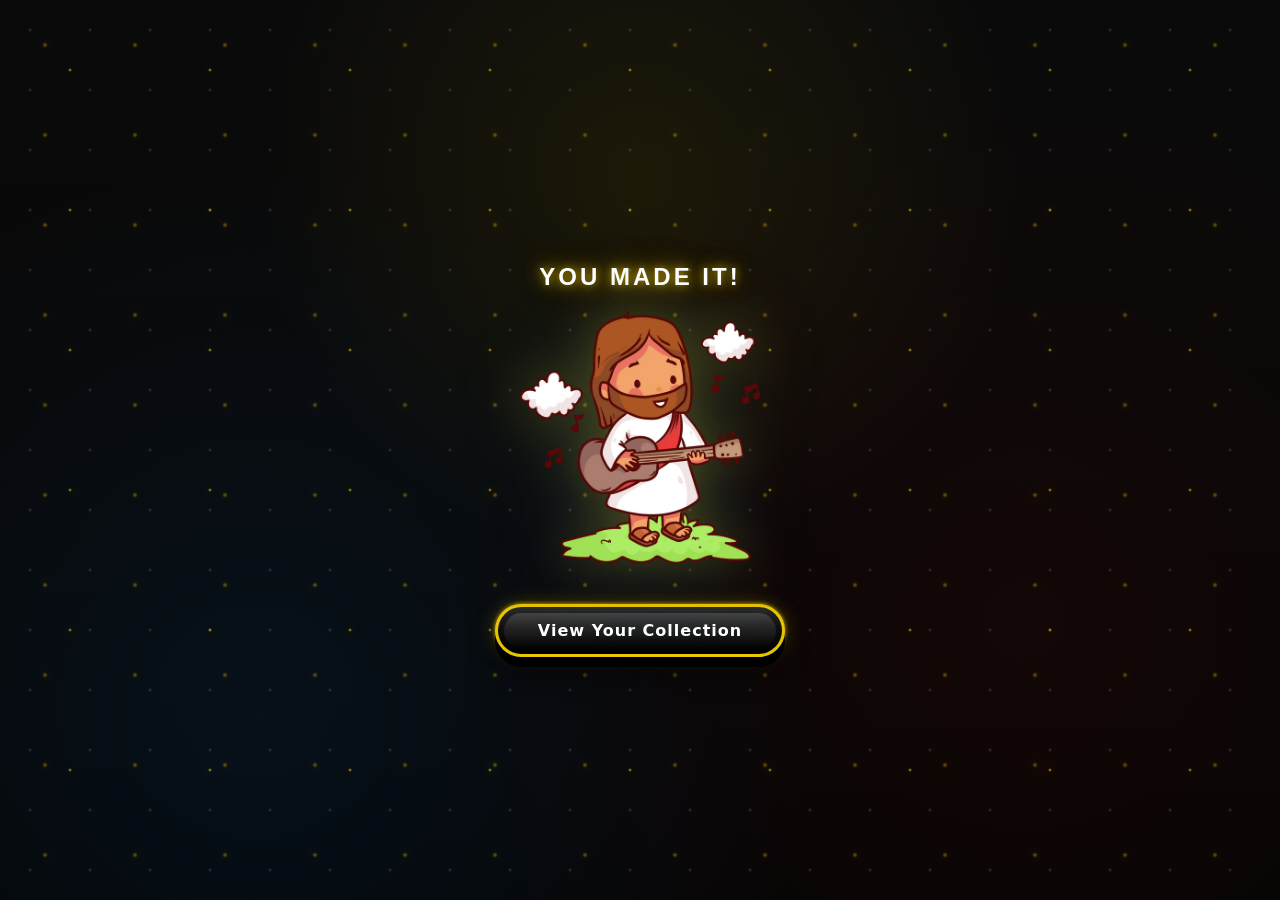
<file: jesus.html>
<!DOCTYPE html>
<html lang="pt-br">
<head>
    <meta charset="UTF-8">
    <title>Win</title>

    <link rel="stylesheet" href="style.css">
</head>
<body>

<section id="jesusScreen">

    <h1>You Made It!</h1>

    <img id="jesus" src="jesus.png">

    <button id="verseButton">
        View Your Collection
    </button>

    <audio id="music" loop autoplay>
        <source src="musica2.mp3">
    </audio>

</section>


<script src="JesusScreen.js"></script>

<script>
    window.onload = () => {
        JesusScreen();
    };
</script>

</body>
</html>
</file>
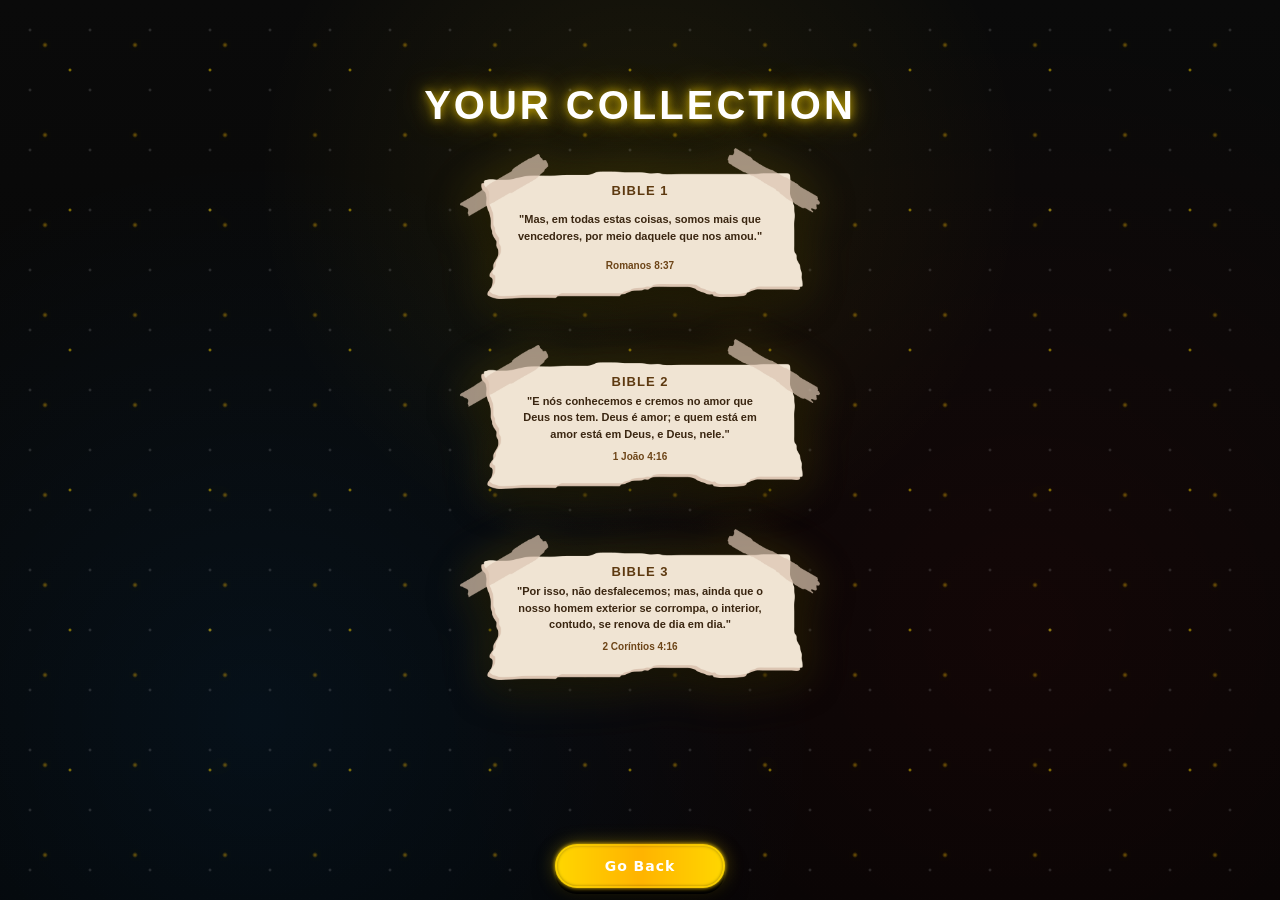
<file: VerseScreen.html>
<!DOCTYPE html>
<html lang="en">
<head>
    <meta charset="UTF-8">
    <meta name="viewport" content="width=device-width, initial-scale=1.0">
    <title>Collection</title>

    <link rel="stylesheet" href="style.css">
</head>
<body>

<section id="verseScreen">

    <h1>Your Collection</h1>

    <div class="papers">

        <div class="paper">
            <img src="paper.png" alt="Verse 1">

            <div class="verseText">
                <h2>Bible 1</h2>

                <p>
                    "Mas, em todas estas coisas, somos mais que vencedores, 
                    por meio daquele que nos amou."
                </p>

                <span>Romanos 8:37</span>
            </div>
        </div>

        <div class="paper">
            <img src="paper.png" alt="Verse 2">

            <div class="verseText">
                <h2>Bible 2</h2>

                <p>
                "E nós conhecemos e cremos no amor que Deus nos tem. Deus é amor; e quem está em amor está em Deus, e Deus, nele."
                </p>

                <span>1 João 4:16</span>
            </div>
        </div>

        <div class="paper">
            <img src="paper.png" alt="Verse 3">

            <div class="verseText">
                <h2>Bible 3</h2>

                <p>
                "Por isso, não desfalecemos; mas, ainda que o nosso homem exterior se corrompa, o interior, contudo, se renova de dia em dia."
                </p>

                <span>2 Coríntios 4:16</span>
            </div>
        </div>

    </div>

  <button id="returnHome">
    Go Back
</button>
</section>

<script src="VerseScreen.js"></script>


</body>
</html>
</file>
<file: style.css>
#lockscreen{
    background:#cbe8ff;
    display:flex;
    justify-content:center;
    align-items:center;
    z-index: 10;
}

.lock-container{
    width:100%;
    text-align:center;
    padding:20px;
}

#time{
    font-size:80px;
    font-weight:200;
    color:white;
    margin-top:40px;
}

#date{
    color:white;
    font-size:20px;
    margin-bottom:70px;
}

.pin-text{
    color:white;
    font-size:18px;
    margin-bottom:25px;
}

#pinDots{
    display:flex;
    justify-content:center;
    gap:15px;
    margin-bottom:40px;
}

#pinDots span{
    width:18px;
    height:18px;
    border:2px solid white;
    border-radius:50%;
    transition:.2s;
}

#pinDots span.filled{
    background:white;
}

.keypad{
    display:grid;
    grid-template-columns:repeat(3,90px);
    justify-content:center;
    gap:16px;
}

.keypad button{
    width:90px;
    height:90px;
    border-radius:50%;
    border:none;
    font-size:34px;
    color:white;
    background:rgba(255,255,255,.25);
    backdrop-filter:blur(20px);
    transition:.15s;
}

.keypad button:active{
    transform:scale(.95);
    background:white;
    color:black;
}

#delete{
    font-size:28px;
}

#birthday{
    color:white;
    position:fixed;
    inset:0;
    overflow:hidden;
    z-index:9;

    display:flex;
    justify-content:center;
    align-items:center;
    flex-direction:column;
}

.birthday-content{
    z-index:2;
    text-align:center;
    position:relative;
}

#fireworks{
position:fixed;
width:100%;
height:100%;
inset: 0;
pointer-events: none;
}

#jesus{
width:250px;
animation:dance .5s infinite alternate;
z-index: 7;
}

@keyframes dance{
from{
transform:rotate(-10deg);
}
to{
transform:rotate(10deg);
}
}

.paper{
width:90%;
position:relative;
margin:20px auto;
}

.paper img{
width:100%;
}

.paper p{
position:absolute;
top:50%;
left:50%;
transform:translate(-50%,-50%);
width:70%;
text-align:center;
font-size:18px;
}

.letter-box{
width:90%;
padding:30px;
background:white;
border-radius:20px;
font-size:18px;
line-height:1.8;
}

.screen{
    position:absolute;
    top:0;
    left:0;
    inset: 0;
    display: none;

    width:100vw;
    height:100vh;

    transition:.8s ease;
    overflow: hidden;

    display:none;
    justify-content:center;
    align-items:center;
    flex-direction:column;

    background:#bfe7ff;
    transform: translateY(100%);
}

.screen.active{
    left:0;
    transform: translateY(0);
    display: flex;
}

.screen.previous{
    left:-100%;
}

@keyframes slideUp{

from{
transform:translateY(100%);
}

to{
transform:translateY(0);
}

}

.next-btn{

    position:absolute;

    bottom:35px;

    left:50%;

    transform:translateX(-50%);

    color:white;

    opacity:.45;

    font-size:14px;

    letter-spacing:2px;

    text-transform:uppercase;

    cursor:pointer;

    user-select:none;

    animation:floatButton 2s infinite;

    z-index:999;
}

#verses{
    z-index:6;
}

#letter{
    z-index:5;
}

body {
    margin: 0;
    font-family: Arial, sans-serif;
    background: black;
    overflow: hidden;
}

/* ===== TELAS ===== */
.screen {
    display: none;
    width: 100vw;
    height: 100vh;
    position: absolute;
    top: 0;
    left: 0;
}

.screen.active {
    display: block;
}

body {
    margin: 0;
    font-family: Arial, sans-serif;
    background: black;
    overflow: hidden;
}

/* =========================
   GAME
========================= */

#gameScreen {
    width: 100vw;
    height: 100vh;
    background: #050505;
    overflow: hidden;
    position: absolute;
    touch-action: none;
    user-select: none;
    inset: 0;
    display: flex;
    justify-content: center;
    align-items: center;
}

#hud {
    position: absolute;
    top: 15px;
    left: 50%;
    transform: translateX(-50%);
    color: #fff;
    font-size: 22px;
    font-weight: bold;
    z-index: 1000;
    text-shadow: 0 0 10px gold;
}

#gameArea {
    position: absolute;

    aspect-ratio: 9 / 16;

    height: 100%;
    width: auto;

    max-width: 100%;

    left: 50%;
    top: 50%;
    transform: translate(-50%, -50%);

    overflow: hidden;

    border: 4px solid #00d4ff;
    border-radius: 30px;

    background: #050505;

    box-shadow:
        0 0 20px #00d4ff,
        0 0 40px #005cff;
}
/* paredes */

.wall {
    position: absolute;
    background: linear-gradient(
        180deg,
        #00d4ff,
        #005cff
    );
    border-radius: 9px;
    box-shadow:
        0 0 10px #00d4ff,
        0 0 20px #005cff;
}

/* player */

.player {
    position: absolute;
    width: 36px;
    height: 36px;
    z-index: 20;
    transition: transform .02s linear;
}

/* cross */

.cross {
    position: absolute;
    width: 14px;
    height: 14px;
    z-index: 5;
}

/* bible */

.bible {
    position: absolute;
    width: 28px;
    height: 28px;
    z-index: 6;
    animation: pulse 1s infinite;
}

/* monster */

.monster {
    position: absolute;
    width: 34px;
    height: 34px;
    z-index: 15;
    animation: floatMonster .4s infinite alternate;
}

@keyframes pulse {
    0% { transform: scale(1); }
    50% { transform: scale(1.15); }
    100% { transform: scale(1); }
}

@keyframes floatMonster{
    from{
        transform:translateY(0);
    }
    to{
        transform:translateY(-3px);
    }
}

#home{

    position: fixed;
    inset: 0;

    display:flex;
    justify-content:center;
    align-items:center;

    background:#000;

}

.wallpaper{

    position:absolute;
    inset:0;

    width:100%;
    height:100%;

    object-fit:fill;

}

.apps{

    position:absolute;

    top:90px;
    left: 20px;
    right:30px;

    display:grid;

    grid-template-columns:repeat(4,1fr);

    gap:35px 18px;

}

.app{

    background:none;
    border:none;

    display:flex;
    flex-direction:column;

    align-items:center;

    cursor:pointer;

}

.app img{

    width:64px;
    height:64px;

    object-fit:contain;

    display:block;

}

.app span{

    margin-top:6px;

    color:white;

    font-size:12px;

    text-shadow:0 1px 4px rgba(0,0,0,.5);

}
.app:active img{

    transform:scale(.88);

}

.statusBar{

    position:absolute;

    top:22px;
    left:32px;

    z-index:99999999;

    font-family:-apple-system,BlinkMacSystemFont,"SF Pro Display",sans-serif;

    font-size:15px;

    font-weight:600;

    color:#9f3030;

}

#homeTime{

    font-family:-apple-system,BlinkMacSystemFont,"SF Pro Display",sans-serif;

    font-size:15px;

    font-weight:600;

    color:#db2e2e;

}

.phone{

    position:relative;

    aspect-ratio:9 / 16;

    height:100vh;

    max-width:100vw;

    width:calc(100vh * 9 / 16);

    overflow:hidden;

}

.backHome{

    position:absolute;

    bottom:35px;

    left:50%;

    transform:translateX(-50%);

    z-index:999;

    background:rgba(255,255,255,.2);

    backdrop-filter:blur(15px);

    border:none;

    border-radius:30px;

    padding:12px 24px;

    color:white;

    font-size:15px;

    font-weight:500;

    cursor:pointer;

    transition:.2s;

}

.backHome:active{

    transform:scale(.95);

}

#fireworks{
    position:absolute;
    inset:0;
    width:100%;
    height:100%;
    z-index:1;
}

.hb-heart{

    position:absolute;
    top:50%;
    left:50%;

    transform:translate(-50%,-50%) scale(1);

    width:220px;

    z-index:2;

    animation:pulse 2.8s ease-in-out infinite;

    filter: drop-shadow(0 0 30px rgba(255,0,140,.75));

}

@keyframes pulse{

    0%{
        transform:translate(-50%,-50%) scale(0.98);
        filter: drop-shadow(0 0 15px rgba(255,0,140,.4));
    }

    50%{
        transform:translate(-50%,-50%) scale(1.15);
        filter: drop-shadow(0 0 45px rgba(255,0,140,.9));
    }

    100%{
        transform:translate(-50%,-50%) scale(0.98);
        filter: drop-shadow(0 0 15px rgba(255,0,140,.4));
    }

}

#jesusScreen{

    display:none;

    position:fixed;
    inset:0;

    overflow:hidden;

    justify-content:center;
    align-items:center;
    flex-direction:column;

    background:
        radial-gradient(circle at 50% 20%, rgba(255,215,0,0.08), transparent 40%),
        radial-gradient(circle at 20% 80%, rgba(0,140,255,0.08), transparent 45%),
        radial-gradient(circle at 80% 70%, rgba(255,0,0,0.05), transparent 50%),
        linear-gradient(180deg, #0a0a0a, #050505);

    z-index:9999;
}

#jesusScreen::before{

    content:"";
    position:absolute;
    inset:0;

    /* partículas douradas + brilho leve */
    background-image:
        radial-gradient(circle, rgba(255,215,0,0.9) 0px, transparent 2px),
        radial-gradient(circle, rgba(255,200,0,0.5) 0px, transparent 3px),
        radial-gradient(circle, rgba(255,255,255,0.25) 0px, transparent 2px);

    background-size: 140px 140px, 90px 90px, 60px 60px;

    animation: floatParticles 10s linear infinite;

    opacity: 0.8;

    pointer-events: none;

    /* ajuda no efeito neon */
    filter: drop-shadow(0 0 6px rgba(255,215,0,0.6));
}

@keyframes floatParticles{

    0%{
        transform: translateY(0);
        opacity: 0;
    }

    10%{
        opacity: 0.9;
    }

    50%{
        opacity: 0.6;
    }

    80%{
        opacity: 0.2;
    }

    100%{
        transform: translateY(-160px);
        opacity: 0;
    }
}

#jesusScreen h1{

    font-weight: 900;
    letter-spacing: 3px;
    text-transform: uppercase;

    color: #fff;

    text-shadow:
        0 0 8px rgba(255,215,0,0.6),
        0 0 18px rgba(255,215,0,0.5),
        0 0 35px rgba(255,200,0,0.4);

    animation: glowPulse 1.8s ease-in-out infinite;
}

@keyframes glowPulse{
    0%,100%{
        filter: drop-shadow(0 0 10px rgba(255,215,0,0.4));
        transform: scale(1);
    }
    50%{
        filter: drop-shadow(0 0 25px rgba(255,215,0,0.8));
        transform: scale(1.03);
    }
}


#jesus{

    width: 240px;

    filter:
        drop-shadow(0 0 25px rgba(255,215,0,0.25))
        drop-shadow(0 0 40px rgba(0,140,255,0.15));

    animation: jesusDance 1.2s ease-in-out infinite;
}

@keyframes jesusDance{
    0%{
        transform: translateY(0) rotate(0deg);
    }
    25%{
        transform: translateY(-10px) rotate(-3deg);
    }
    50%{
        transform: translateY(0) rotate(3deg) scale(1.05);
    }
    75%{
        transform: translateY(-8px) rotate(-2deg);
    }
    100%{
        transform: translateY(0) rotate(0deg);
    }
}

#verseButton{

    font-family: system-ui, sans-serif;

    font-size: 16px;
    font-weight: 700;
    letter-spacing: 1px;

    color: #fff;

    padding: 14px 40px;

    border-radius: 50px;

    border: 3px solid rgba(255, 215, 0, 0.9);

    background: linear-gradient(
        180deg,
        #2b2b2b 0%,
        #111 40%,
        #000 100%
    );

    position: relative;

    cursor: pointer;

    margin-top: 40px;

    box-shadow:
        0 10px 0 #000000,
        0 15px 25px rgba(0,0,0,0.6),
        0 0 20px rgba(255, 215, 0, 0.25);

    transition: all 0.15s ease;
}

#verseButton::before{

    content:"";
    position:absolute;
    inset:-3px;

    border-radius: 50px;

    background: linear-gradient(
        90deg,
        #ffd700,
        #ffcc00,
        #ffb300,
        #ffd700
    );

    z-index:-1;

    filter: blur(2px);

    opacity:0.9;
}

#verseButton::after{

    content:"";
    position:absolute;
    inset:6px;

    border-radius: 50px;

    background: linear-gradient(
        180deg,
        rgba(255,255,255,0.15),
        transparent
    );

    pointer-events:none;
}

#verseButton:hover{

    transform: translateY(-3px);

    box-shadow:
        0 13px 0 #000,
        0 18px 30px rgba(0,0,0,0.7),
        0 0 30px rgba(255, 215, 0, 0.4);
}

#verseButton:active{

    transform: translateY(6px);

    box-shadow:
        0 5px 0 #000,
        0 10px 20px rgba(0,0,0,0.5);
}

@media (max-width:480px){

    #jesusScreen{

        padding:20px 15px;

        justify-content:center;

        background:
            radial-gradient(circle at 50% 18%, rgba(255,215,0,.10), transparent 40%),
            radial-gradient(circle at 15% 80%, rgba(0,140,255,.08), transparent 45%),
            radial-gradient(circle at 85% 70%, rgba(255,0,0,.05), transparent 50%),
            linear-gradient(180deg,#0a0a0a,#050505);
    }

    #jesusScreen::before{

        background-size:
            100px 100px,
            70px 70px,
            45px 45px;

        opacity:.55;
    }

    #jesusScreen h1{

        font-size:25px;

        letter-spacing:2px;

        text-align:center;

        margin-bottom:18px;
    }

    #jesus{

        width:180px;

        filter:
            drop-shadow(0 0 18px rgba(255,215,0,.25))
            drop-shadow(0 0 28px rgba(0,140,255,.15));
    }

    @keyframes jesusDance{

        0%{
            transform:translateY(0) rotate(0deg);
        }

        25%{
            transform:translateY(-6px) rotate(-2deg);
        }

        50%{
            transform:translateY(0) rotate(2deg) scale(1.03);
        }

        75%{
            transform:translateY(-5px) rotate(-1.5deg);
        }

        100%{
            transform:translateY(0) rotate(0deg);
        }
    }

    #verseButton{

        font-size:14px;

        padding:12px 28px;

        margin-top:28px;

        letter-spacing:.8px;

        border-width:2px;

        box-shadow:
            0 8px 0 #000,
            0 12px 18px rgba(0,0,0,.55),
            0 0 15px rgba(255,215,0,.22);
    }

    #verseButton::before{

        inset:-2px;
    }

    #verseButton::after{

        inset:5px;
    }

}

/* =========================================================
   VERSE SCREEN
=========================================================*/

#verseScreen{

    position:fixed;
    inset:0;

    overflow-y:auto;

    display:flex;
    flex-direction:column;
    align-items:center;

    padding:50px 20px 80px;

    background:
        radial-gradient(circle at 50% 20%, rgba(255,215,0,.08), transparent 40%),
        radial-gradient(circle at 20% 80%, rgba(0,140,255,.08), transparent 45%),
        radial-gradient(circle at 80% 70%, rgba(255,0,0,.05), transparent 50%),
        linear-gradient(180deg,#0a0a0a,#050505);
}

/* ========================================================= */

#verseScreen::before{

    content:"";
    position:fixed;
    inset:0;

    background-image:
        radial-gradient(circle, rgba(255,215,0,.9) 0px, transparent 2px),
        radial-gradient(circle, rgba(255,190,0,.55) 0px, transparent 3px),
        radial-gradient(circle, rgba(255,255,255,.25) 0px, transparent 2px);

    background-size:
        140px 140px,
        90px 90px,
        60px 60px;

    animation:floatParticles 10s linear infinite;

    filter:drop-shadow(0 0 8px rgba(255,215,0,.6));

    pointer-events:none;

    opacity:.8;
}

/* ========================================================= */

#verseScreen h1{

    margin-bottom:0px;

    font-size:40px;
    font-weight:900;
    letter-spacing:3px;
    text-transform:uppercase;

    color:#fff;

    text-shadow:
        0 0 8px rgba(255,215,0,.6),
        0 0 18px rgba(255,215,0,.5),
        0 0 35px rgba(255,215,0,.4);

    animation:glowPulse 2.0s ease-in-out infinite;

}

.papers{

    width:100%;
    max-width:360px;

    display:flex;
    flex-direction:column;
    gap:0px;

    margin-bottom:10px;
}

.paper{

    position:relative;

    width:100%;

    display:flex;
    justify-content:center;
    align-items:center;
}

.paper img{

    width:100%;
    display:block;

    filter:
        drop-shadow(0 8px 18px rgba(0,0,0,.6))
        drop-shadow(0 0 18px rgba(255,215,0,.18));
}

.verseText{

    position:absolute;

    top:20%;              /* antes era 15% */

    left:50%;

    transform:translateX(-50%);

    width:100%;            /* antes era 67% */

    height:65%;

    display:flex;
    flex-direction:column;
    justify-content:center;
    align-items:center;

    text-align:center;

    color:#3a2611;
}

.verseText h2{

    margin:0 0 12px;

    font-size:13px;

    color:#5d3910;

    letter-spacing:1px;

    text-transform:uppercase;
}

.verseText p{

    margin:0;

    font-size:11px;

    line-height:1.5;

    font-weight:600;
}

.verseText span{

    margin-top:50px;

    font-size:10px;

    font-weight:800;

    color:#6d4518;
}

@media (max-width: 480px){

    #verseScreen{

        padding:25px 15px 45px;

        background:
            radial-gradient(circle at 50% 15%, rgba(255,215,0,.10), transparent 40%),
            radial-gradient(circle at 15% 80%, rgba(0,140,255,.08), transparent 45%),
            radial-gradient(circle at 85% 70%, rgba(255,0,0,.05), transparent 50%),
            linear-gradient(180deg,#0a0a0a,#050505);
    }

    #verseScreen::before{

        background-size:
            100px 100px,
            70px 70px,
            45px 45px;

        opacity:.55;
    }

    #verseScreen h1{

        font-size:26px;

        letter-spacing:2px;

        margin-bottom:8px;
    }

    .papers{

        max-width:320px;

        gap:0px;

        margin-bottom:1px;
    }

    .paper{

        width:100%;
    }

    .paper img{

        width:100%;
    }

    .verseText{

        top:18%;

        width:100%;

        height:66%;
    }

    .verseText h2{

        margin-bottom:8px;

        font-size:11px;

        letter-spacing:.6px;
    }

    .verseText p{

        font-size:9.8px;

        line-height:1.45;

        padding:0 8px;
    }

    .verseText span{

        margin-top:28px;

        font-size:9px;
    }

}

#returnHome{

    position:fixed;

    left:50%;
    bottom:12px;

    transform:translateX(-50%);

    width:170px;
    height:44px;

    border:none;
    border-radius:30px;

    cursor:pointer;

    font-family:system-ui,sans-serif;
    font-size:14px;
    font-weight:700;
    letter-spacing:1px;

    color:#fff;

    background:linear-gradient(
        180deg,
        #2d2d2d,
        #111,
        #000
    );

    border:2px solid rgba(255,215,0,.9);

    box-shadow:
        0 6px 0 #000,
        0 12px 22px rgba(0,0,0,.6),
        0 0 18px rgba(255,215,0,.35);

    transition:.18s;

    z-index:999;
}

#returnHome::before{

    content:"";

    position:absolute;
    inset:-2px;

    border-radius:30px;

    background:linear-gradient(
        90deg,
        #ffd700,
        #ffb300,
        #ffd700
    );

    filter:blur(2px);

    z-index:-1;
}

#returnHome:hover{

    transform:translateX(-50%) translateY(-2px);
}

#returnHome:active{

    transform:translateX(-50%) translateY(3px);
}

@media(max-width:480px){

    #returnHome{

        width:145px;
        height:40px;

        bottom:8px;

        font-size:13px;
    }

}
</file>
